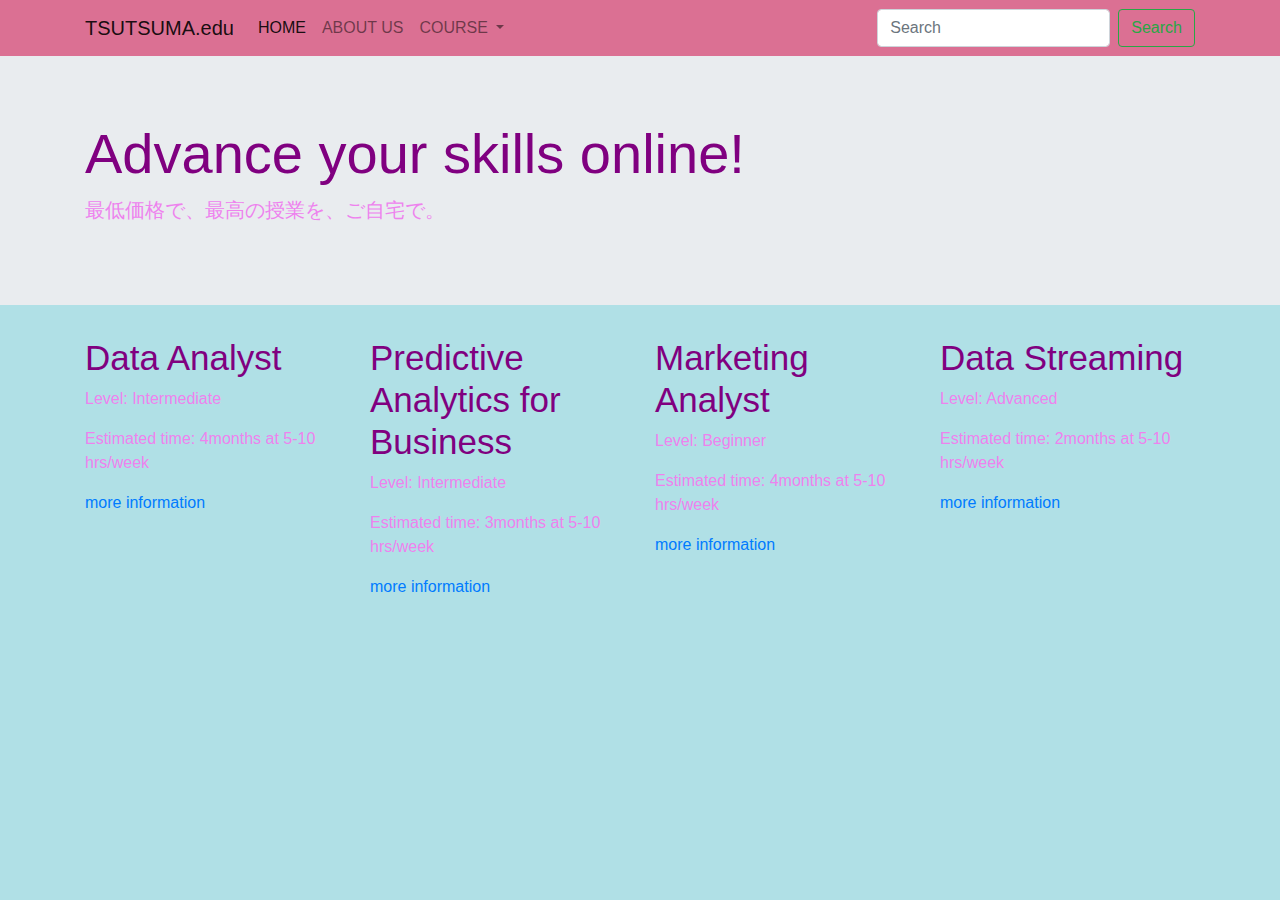
<file: index.html>
<!DOCTYPE html>
<html lang="en">
<head>
    <meta charset="UTF-8">
    <meta name="viewport" content="width=device-width, initial-scale=1.0">
    <title>Tsutsuma.edu</title>
<!-- Bootstrapを有効にするためにやること①　CSS貼り付け CSSへのリンクをここで飛ばす -->
<link rel="stylesheet" href="https://stackpath.bootstrapcdn.com/bootstrap/4.4.1/css/bootstrap.min.css" integrity="sha384-Vkoo8x4CGsO3+Hhxv8T/Q5PaXtkKtu6ug5TOeNV6gBiFeWPGFN9MuhOf23Q9Ifjh" crossorigin="anonymous">    
<!-- my own CSS ※bootstrapより下に書くこと！-->
<link rel="stylesheet" href="style.css">

</head>
<!-- ここがページの内容 -->
<body>
    <!-- bootstrap/conponents/navbarを貼り付け -->

    <nav class="navbar navbar-expand-lg navbar-light bg-light">
      <div class="container">  
            <!-- Navberのタイトル表示 -->
            <a class="navbar-brand" href="#">TSUTSUMA.edu</a>
            <button class="navbar-toggler" type="button" data-toggle="collapse" data-target="#navbarSupportedContent" aria-controls="navbarSupportedContent" aria-expanded="false" aria-label="Toggle navigation">
            <span class="navbar-toggler-icon"></span>
            </button>
        
            <div class="collapse navbar-collapse" id="navbarSupportedContent">
            <ul class="navbar-nav mr-auto">
                <li class="nav-item active">
            <!-- Navber１個目 -->
                <a class="nav-link" href="index.html">HOME <span class="sr-only">(current)</span></a>
                </li>
                <li class="nav-item">
            <!-- ２個目 -->
                <a class="nav-link" href="page3.html">ABOUT US</a>
                </li>
            <!-- 押すと選択できるやつ -->
                <li class="nav-item dropdown">
                <!-- これタイトル -->
                    <a class="nav-link dropdown-toggle" href="#" id="navbarDropdown" role="button" data-toggle="dropdown" aria-haspopup="true" aria-expanded="false">
                    COURSE
                </a>
                <!-- メニュー内容　選択肢 -->
                <div class="dropdown-menu" aria-labelledby="navbarDropdown">
                    <a class="dropdown-item" href="page4.html">Data Analyst</a>
                    <a class="dropdown-item" href="page5.html">Predictive Analytics for Business</a>
                    <a class="dropdown-item" href="page6.html">Marketing Analyst</a>
                    <a class="dropdown-item" href="page7.html">Data Streaming</a>
                    <div class="dropdown-divider"></div>
                    <a class="dropdown-item" href="page2.html">more</a>
                </div>
               
            </ul>
            <form class="form-inline my-2 my-lg-0">
                <input class="form-control mr-sm-2" type="search" placeholder="Search" aria-label="Search">
                <button class="btn btn-outline-success my-2 my-sm-0" type="submit">Search</button>
            </form>
            </div>
     </div>
      </nav>
      <!-- 貼り付け終わり -->
<!-- BootstrapのJumbotron貼り付け -->
      <div class="jumbotron jumbotron-fluid">
        <div class="container">
          <h1 class="display-4"> Advance your skills online!</h1>
          <p class="lead">最低価格で、最高の授業を、ご自宅で。</p>
        </div>
      </div>
      <!-- 貼り付け終わり -->
<!-- div class="container"と/divを挟むことで、その区間内は、枠の中に収まる。端っこに行かないようになる。 -->
    <div class="container">
        <!-- これは行 -->
        <div class="row">
            <!-- これは列　先生と同じサイズ調整してある -->
            <div class="col-md-3">
                <h1>Data Analyst</h1>
                <p>Level: Intermediate</p>
                <p>Estimated time: 4months at 5-10 hrs/week</p>
                <p> <a href= "page4.html">more information </a>
            </div>
            <div class="col-md-3">
                <h1>Predictive Analytics for Business</h1>
                <p>Level: Intermediate</p>
                <p>Estimated time: 3months at 5-10 hrs/week</p>
                <p> <a href= "page5.html">more information</a>
            </div>
            <div class="col-md-3">
                <h1>Marketing Analyst</h1>
                <p>Level: Beginner</p>
                <p>Estimated time: 4months at 5-10 hrs/week</p>
                <p> <a href= "page6.html">more information </a>
            </div>
            <div class="col-md-3">
                <h1>Data Streaming</h1>
                <p>Level: Advanced</p>
                <p>Estimated time: 2months at 5-10 hrs/week</p>
                <p> <a href= "page7.html">more information </a>
            </div>

        </div>
        
        
        </p>
    </div>


    <!-- Bootstrapを有効にするためにやること② JSのlink貼り付け -->
    <script src="https://code.jquery.com/jquery-3.4.1.slim.min.js" integrity="sha384-J6qa4849blE2+poT4WnyKhv5vZF5SrPo0iEjwBvKU7imGFAV0wwj1yYfoRSJoZ+n" crossorigin="anonymous"></script>
    <script src="https://cdn.jsdelivr.net/npm/popper.js@1.16.0/dist/umd/popper.min.js" integrity="sha384-Q6E9RHvbIyZFJoft+2mJbHaEWldlvI9IOYy5n3zV9zzTtmI3UksdQRVvoxMfooAo" crossorigin="anonymous"></script>
    <script src="https://stackpath.bootstrapcdn.com/bootstrap/4.4.1/js/bootstrap.min.js" integrity="sha384-wfSDF2E50Y2D1uUdj0O3uMBJnjuUD4Ih7YwaYd1iqfktj0Uod8GCExl3Og8ifwB6" crossorigin="anonymous"></script>
    </body>
</html>
</file>
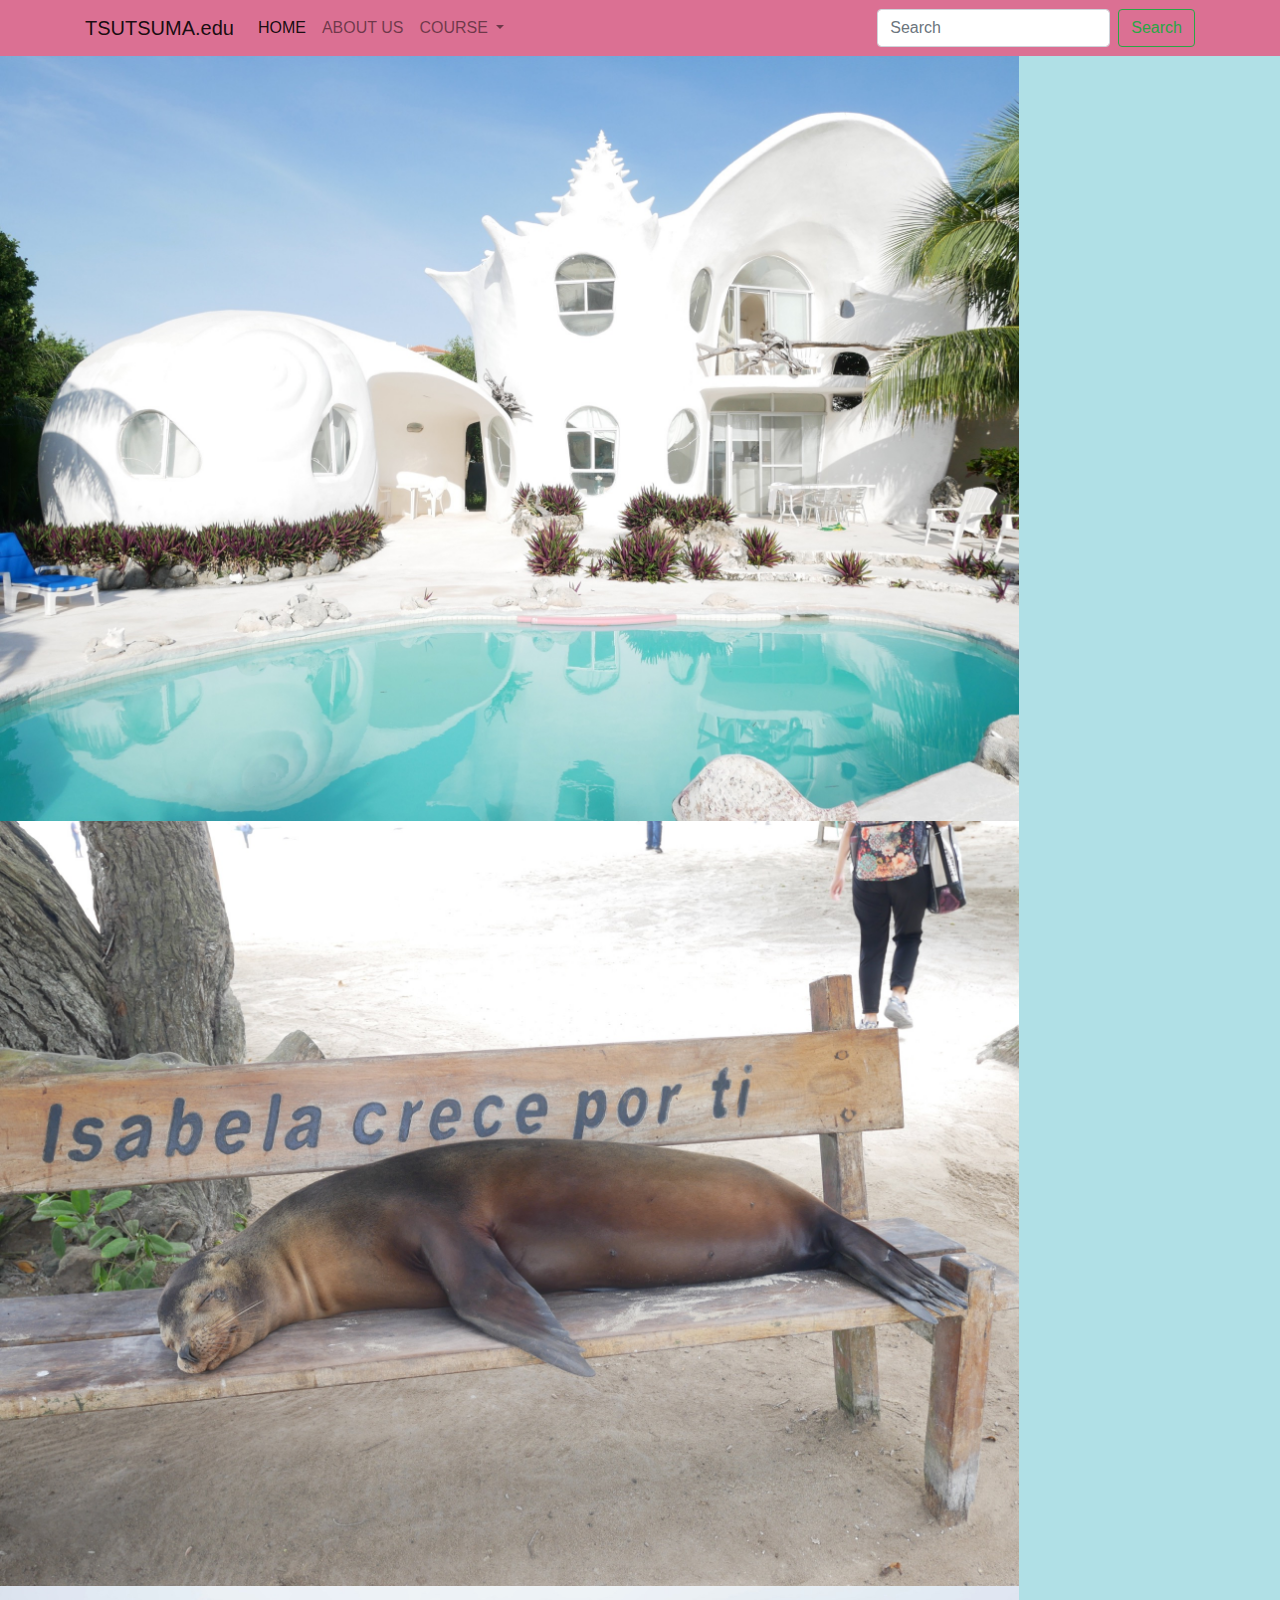
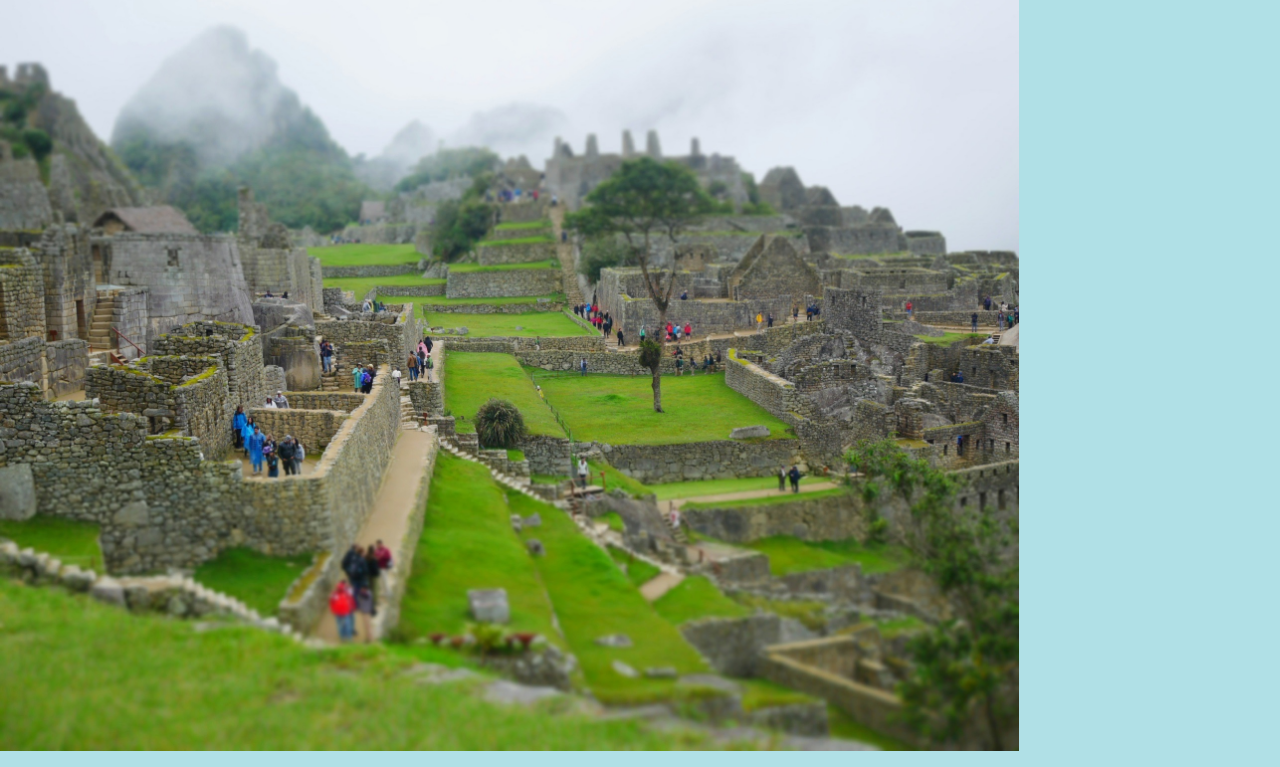
<file: page2.html>
<!DOCTYPE html>
<html lang="en">
<head>
    <meta charset="UTF-8">
    <meta name="viewport" content="width=device-width, initial-scale=1.0">
    <title>Tsutsuma.edu</title>
<!-- Bootstrapを有効にするためにやること①　CSS貼り付け CSSへのリンクをここで飛ばす -->
<link rel="stylesheet" href="https://stackpath.bootstrapcdn.com/bootstrap/4.4.1/css/bootstrap.min.css" integrity="sha384-Vkoo8x4CGsO3+Hhxv8T/Q5PaXtkKtu6ug5TOeNV6gBiFeWPGFN9MuhOf23Q9Ifjh" crossorigin="anonymous">    
<!-- my own CSS ※bootstrapより下に書くこと！-->
<link rel="stylesheet" href="style.css">
</head>
<body>
     <!-- bootstrap/conponents/navbarを貼り付け -->

     <nav class="navbar navbar-expand-lg navbar-light bg-light">
        <div class="container">  
              <!-- Navberのタイトル表示 -->
              <a class="navbar-brand" href="#">TSUTSUMA.edu</a>
              <button class="navbar-toggler" type="button" data-toggle="collapse" data-target="#navbarSupportedContent" aria-controls="navbarSupportedContent" aria-expanded="false" aria-label="Toggle navigation">
              <span class="navbar-toggler-icon"></span>
              </button>
          
              <div class="collapse navbar-collapse" id="navbarSupportedContent">
              <ul class="navbar-nav mr-auto">
                  <li class="nav-item active">
              <!-- Navber１個目 -->
                  <a class="nav-link" href="index.html">HOME <span class="sr-only">(current)</span></a>
                  </li>
                  <li class="nav-item">
              <!-- ２個目 -->
                  <a class="nav-link" href="page3.html">ABOUT US</a>
                  </li>
              <!-- 押すと選択できるやつ -->
                  <li class="nav-item dropdown">
                  <!-- これタイトル -->
                      <a class="nav-link dropdown-toggle" href="#" id="navbarDropdown" role="button" data-toggle="dropdown" aria-haspopup="true" aria-expanded="false">
                      COURSE
                  </a>
                  <!-- メニュー内容　選択肢 -->
                <div class="dropdown-menu" aria-labelledby="navbarDropdown">
                    <a class="dropdown-item" href="page4.html">Data Analyst</a>
                    <a class="dropdown-item" href="page5.html">Predictive Analytics for Business</a>
                    <a class="dropdown-item" href="page6.html">Marketing Analyst</a>
                    <a class="dropdown-item" href="page7.html">Data Streaming</a>
                    <div class="dropdown-divider"></div>
                    <a class="dropdown-item" href="page2.html">more</a>
                </div>
                 
              </ul>
              <form class="form-inline my-2 my-lg-0">
                  <input class="form-control mr-sm-2" type="search" placeholder="Search" aria-label="Search">
                  <button class="btn btn-outline-success my-2 my-sm-0" type="submit">Search</button>
              </form>
              </div>
       </div>
        </nav>
        <!-- 貼り付け終わり -->
    <p>
        <img src= "P1010366.jpg">
        <img src= "P1010777.jpg">
        <img src= "P1020361.jpg">

 <!-- Bootstrapを有効にするためにやること② JSのlink貼り付け -->
 <script src="https://code.jquery.com/jquery-3.4.1.slim.min.js" integrity="sha384-J6qa4849blE2+poT4WnyKhv5vZF5SrPo0iEjwBvKU7imGFAV0wwj1yYfoRSJoZ+n" crossorigin="anonymous"></script>
 <script src="https://cdn.jsdelivr.net/npm/popper.js@1.16.0/dist/umd/popper.min.js" integrity="sha384-Q6E9RHvbIyZFJoft+2mJbHaEWldlvI9IOYy5n3zV9zzTtmI3UksdQRVvoxMfooAo" crossorigin="anonymous"></script>
 <script src="https://stackpath.bootstrapcdn.com/bootstrap/4.4.1/js/bootstrap.min.js" integrity="sha384-wfSDF2E50Y2D1uUdj0O3uMBJnjuUD4Ih7YwaYd1iqfktj0Uod8GCExl3Og8ifwB6" crossorigin="anonymous"></script>
 
</body>
</html>
</file>
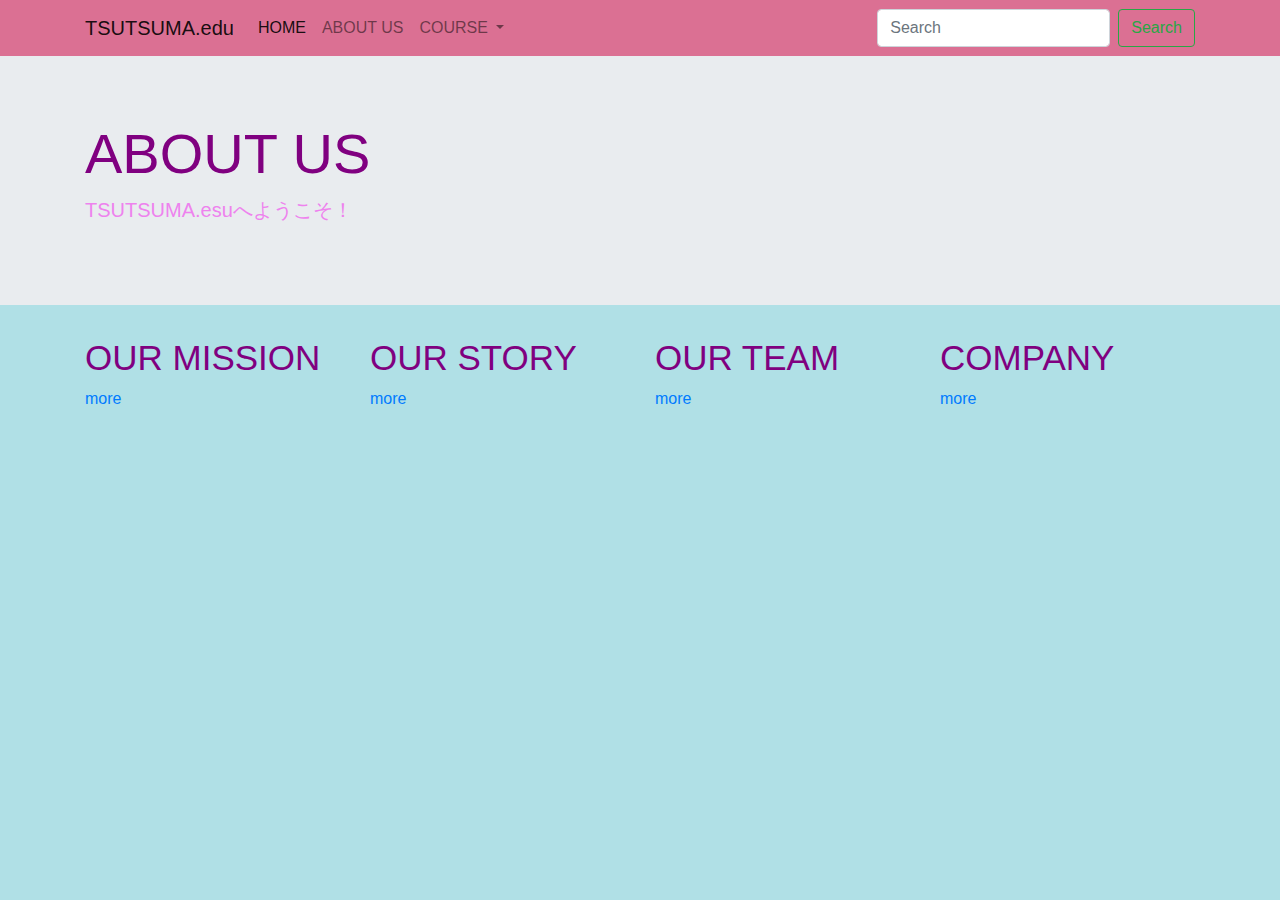
<file: page3.html>
<!DOCTYPE html>
<html lang="en">
<head>
    <meta charset="UTF-8">
    <meta name="viewport" content="width=device-width, initial-scale=1.0">
    <title>Tsutsuma.edu</title>
<!-- Bootstrapを有効にするためにやること①　CSS貼り付け CSSへのリンクをここで飛ばす -->
<link rel="stylesheet" href="https://stackpath.bootstrapcdn.com/bootstrap/4.4.1/css/bootstrap.min.css" integrity="sha384-Vkoo8x4CGsO3+Hhxv8T/Q5PaXtkKtu6ug5TOeNV6gBiFeWPGFN9MuhOf23Q9Ifjh" crossorigin="anonymous">    
<!-- my own CSS ※bootstrapより下に書くこと！-->
<link rel="stylesheet" href="style.css">

</head>
<!-- ここがページの内容 -->
<body>
     <!-- bootstrap/conponents/navbarを貼り付け -->

     <nav class="navbar navbar-expand-lg navbar-light bg-light">
        <div class="container">  
              <!-- Navberのタイトル表示 -->
              <a class="navbar-brand" href="#">TSUTSUMA.edu</a>
              <button class="navbar-toggler" type="button" data-toggle="collapse" data-target="#navbarSupportedContent" aria-controls="navbarSupportedContent" aria-expanded="false" aria-label="Toggle navigation">
              <span class="navbar-toggler-icon"></span>
              </button>
          
              <div class="collapse navbar-collapse" id="navbarSupportedContent">
              <ul class="navbar-nav mr-auto">
                  <li class="nav-item active">
              <!-- Navber１個目 -->
                  <a class="nav-link" href="index.html">HOME <span class="sr-only">(current)</span></a>
                  </li>
                  <li class="nav-item">
              <!-- ２個目 -->
                  <a class="nav-link" href="page3.html">ABOUT US</a>
                  </li>
              <!-- 押すと選択できるやつ -->
                  <li class="nav-item dropdown">
                  <!-- これタイトル -->
                      <a class="nav-link dropdown-toggle" href="#" id="navbarDropdown" role="button" data-toggle="dropdown" aria-haspopup="true" aria-expanded="false">
                      COURSE
                  </a>
                  <!-- メニュー内容　選択肢 -->
                  <div class="dropdown-menu" aria-labelledby="navbarDropdown">
                      <a class="dropdown-item" href="page2.html">Data Analyst</a>
                      <a class="dropdown-item" href="page2.html">Predictive Analytics for Business</a>
                      <a class="dropdown-item" href="page2.html">Marketing Analyst</a>
                      <a class="dropdown-item" href="page2.html">Data Streaming</a>
                      <div class="dropdown-divider"></div>
                      <a class="dropdown-item" href="page2.html">more</a>
                  </div>
                 
              </ul>
              <form class="form-inline my-2 my-lg-0">
                  <input class="form-control mr-sm-2" type="search" placeholder="Search" aria-label="Search">
                  <button class="btn btn-outline-success my-2 my-sm-0" type="submit">Search</button>
              </form>
              </div>
       </div>
        </nav>
        <!-- 貼り付け終わり -->
<!-- BootstrapのJumbotron貼り付け -->
      <div class="jumbotron jumbotron-fluid">
        <div class="container">
          <h1 class="display-4"> ABOUT US</h1>
          <p class="lead">TSUTSUMA.esuへようこそ！</p>
        </div>
      </div>
      <!-- 貼り付け終わり -->

    </div>
    <!-- div class="container"と/divを挟むことで、その区間内は、枠の中に収まる。端っこに行かないようになる。 -->
    <div class="container">
        <!-- これは行 -->
        <div class="row">
            <!-- これは列　先生と同じサイズ調整してある -->
            <div class="col-md-3">
                <h1>OUR MISSION</h1>
                <p> <a href= "page2.html">more  </a>
            </div>
            <div class="col-md-3">
                <h1>OUR STORY</h1>
                <p> <a href= "page2.html">more </a>
            </div>
            <div class="col-md-3">
                <h1>OUR TEAM</h1>
                <p> <a href= "page2.html">more </a>
            </div>
            <div class="col-md-3">
                <h1> COMPANY </h1>
                <p> <a href= "page2.html">more </a>
            </div>

        </div>
        
        
        </p>
    </div>


    <!-- Bootstrapを有効にするためにやること② JSのlink貼り付け -->
    <script src="https://code.jquery.com/jquery-3.4.1.slim.min.js" integrity="sha384-J6qa4849blE2+poT4WnyKhv5vZF5SrPo0iEjwBvKU7imGFAV0wwj1yYfoRSJoZ+n" crossorigin="anonymous"></script>
    <script src="https://cdn.jsdelivr.net/npm/popper.js@1.16.0/dist/umd/popper.min.js" integrity="sha384-Q6E9RHvbIyZFJoft+2mJbHaEWldlvI9IOYy5n3zV9zzTtmI3UksdQRVvoxMfooAo" crossorigin="anonymous"></script>
    <script src="https://stackpath.bootstrapcdn.com/bootstrap/4.4.1/js/bootstrap.min.js" integrity="sha384-wfSDF2E50Y2D1uUdj0O3uMBJnjuUD4Ih7YwaYd1iqfktj0Uod8GCExl3Og8ifwB6" crossorigin="anonymous"></script>
    </body>
</html>
</file>
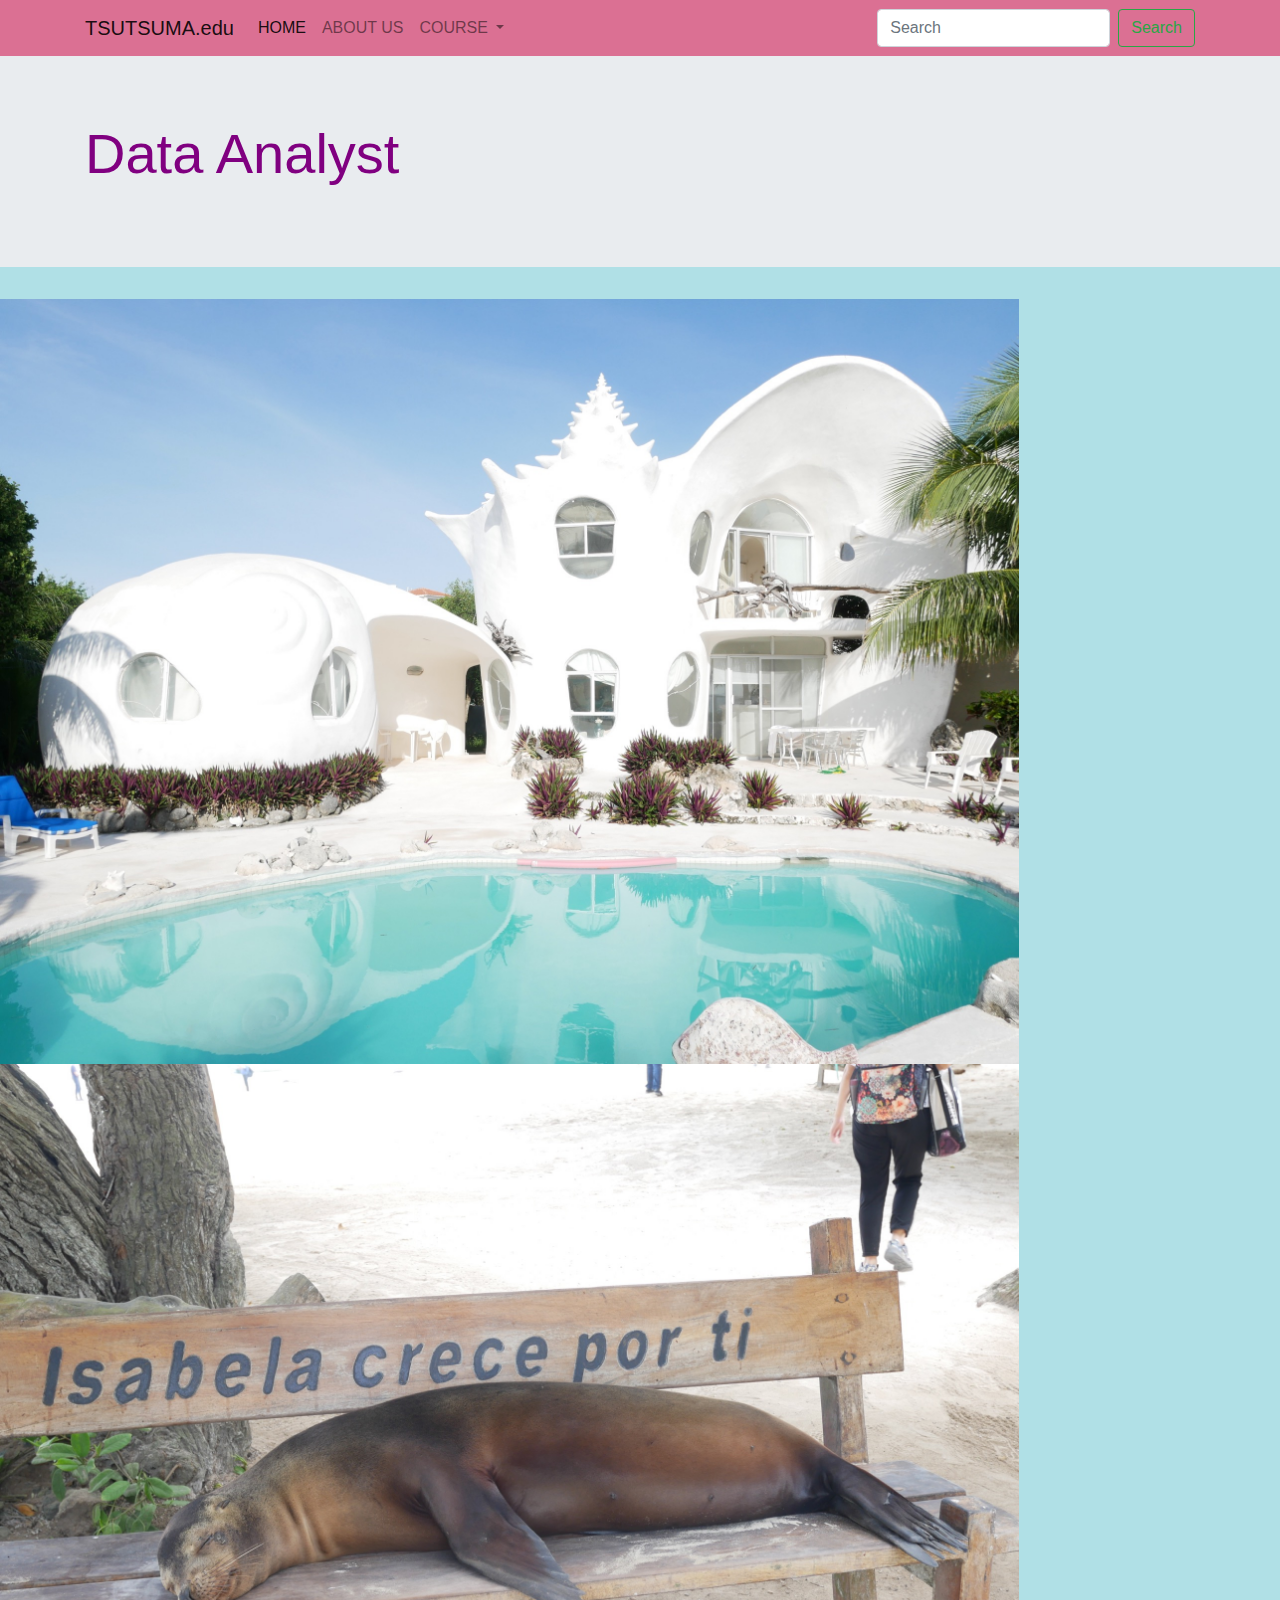
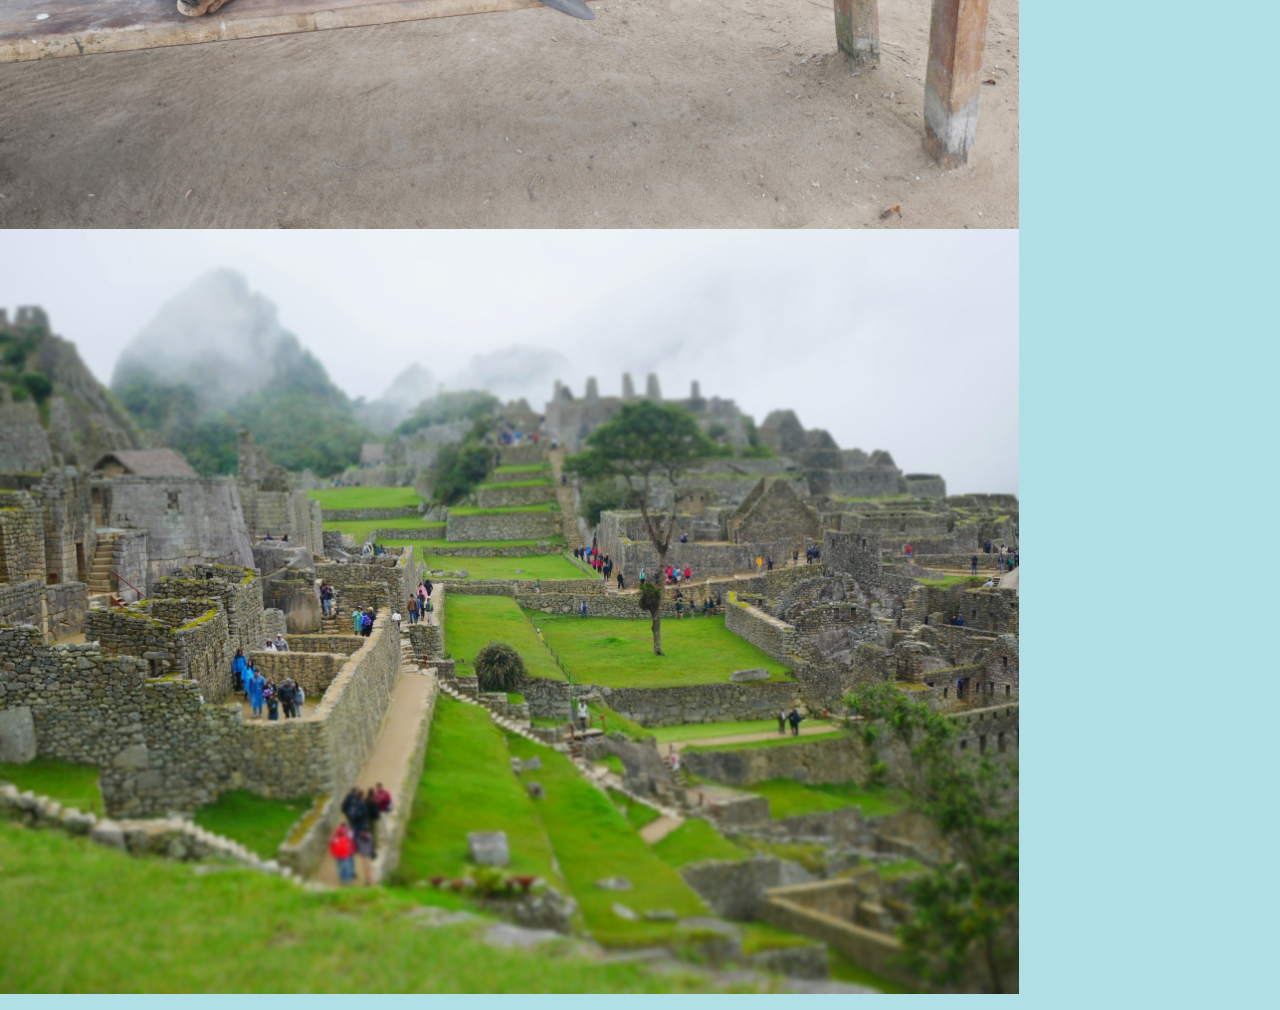
<file: page4.html>
<!DOCTYPE html>
<html lang="en">
<head>
    <meta charset="UTF-8">
    <meta name="viewport" content="width=device-width, initial-scale=1.0">
    <title>Tsutsuma.edu</title>
<!-- Bootstrapを有効にするためにやること①　CSS貼り付け CSSへのリンクをここで飛ばす -->
<link rel="stylesheet" href="https://stackpath.bootstrapcdn.com/bootstrap/4.4.1/css/bootstrap.min.css" integrity="sha384-Vkoo8x4CGsO3+Hhxv8T/Q5PaXtkKtu6ug5TOeNV6gBiFeWPGFN9MuhOf23Q9Ifjh" crossorigin="anonymous">    
<!-- my own CSS ※bootstrapより下に書くこと！-->
<link rel="stylesheet" href="style.css">
</head>
<body>
     <!-- bootstrap/conponents/navbarを貼り付け -->

     <nav class="navbar navbar-expand-lg navbar-light bg-light">
        <div class="container">  
              <!-- Navberのタイトル表示 -->
              <a class="navbar-brand" href="#">TSUTSUMA.edu</a>
              <button class="navbar-toggler" type="button" data-toggle="collapse" data-target="#navbarSupportedContent" aria-controls="navbarSupportedContent" aria-expanded="false" aria-label="Toggle navigation">
              <span class="navbar-toggler-icon"></span>
              </button>
          
              <div class="collapse navbar-collapse" id="navbarSupportedContent">
              <ul class="navbar-nav mr-auto">
                  <li class="nav-item active">
              <!-- Navber１個目 -->
                  <a class="nav-link" href="index.html">HOME <span class="sr-only">(current)</span></a>
                  </li>
                  <li class="nav-item">
              <!-- ２個目 -->
                  <a class="nav-link" href="page3.html">ABOUT US</a>
                  </li>
              <!-- 押すと選択できるやつ -->
                  <li class="nav-item dropdown">
                  <!-- これタイトル -->
                      <a class="nav-link dropdown-toggle" href="#" id="navbarDropdown" role="button" data-toggle="dropdown" aria-haspopup="true" aria-expanded="false">
                      COURSE
                  </a>
                  <!-- メニュー内容　選択肢 -->
                <div class="dropdown-menu" aria-labelledby="navbarDropdown">
                    <a class="dropdown-item" href="page4.html">Data Analyst</a>
                    <a class="dropdown-item" href="page5.html">Predictive Analytics for Business</a>
                    <a class="dropdown-item" href="page6.html">Marketing Analyst</a>
                    <a class="dropdown-item" href="page7.html">Data Streaming</a>
                    <div class="dropdown-divider"></div>
                    <a class="dropdown-item" href="page2.html">more</a>
                </div>
                 
              </ul>
              <form class="form-inline my-2 my-lg-0">
                  <input class="form-control mr-sm-2" type="search" placeholder="Search" aria-label="Search">
                  <button class="btn btn-outline-success my-2 my-sm-0" type="submit">Search</button>
              </form>
              </div>
       </div>
        </nav>
        <!-- 貼り付け終わり -->
    <!-- BootstrapのJumbotron貼り付け -->
    <div class="jumbotron jumbotron-fluid">
        <div class="container">
          <h1 class="display-4"> Data Analyst</h1>
          <p class="lead"></p>
        </div>
      </div>
      <!-- 貼り付け終わり -->
        <p>
        <img src= "P1010366.jpg">
        <img src= "P1010777.jpg">
        <img src= "P1020361.jpg">

 <!-- Bootstrapを有効にするためにやること② JSのlink貼り付け -->
 <script src="https://code.jquery.com/jquery-3.4.1.slim.min.js" integrity="sha384-J6qa4849blE2+poT4WnyKhv5vZF5SrPo0iEjwBvKU7imGFAV0wwj1yYfoRSJoZ+n" crossorigin="anonymous"></script>
 <script src="https://cdn.jsdelivr.net/npm/popper.js@1.16.0/dist/umd/popper.min.js" integrity="sha384-Q6E9RHvbIyZFJoft+2mJbHaEWldlvI9IOYy5n3zV9zzTtmI3UksdQRVvoxMfooAo" crossorigin="anonymous"></script>
 <script src="https://stackpath.bootstrapcdn.com/bootstrap/4.4.1/js/bootstrap.min.js" integrity="sha384-wfSDF2E50Y2D1uUdj0O3uMBJnjuUD4Ih7YwaYd1iqfktj0Uod8GCExl3Og8ifwB6" crossorigin="anonymous"></script>
 
</body>
</html>
</file>
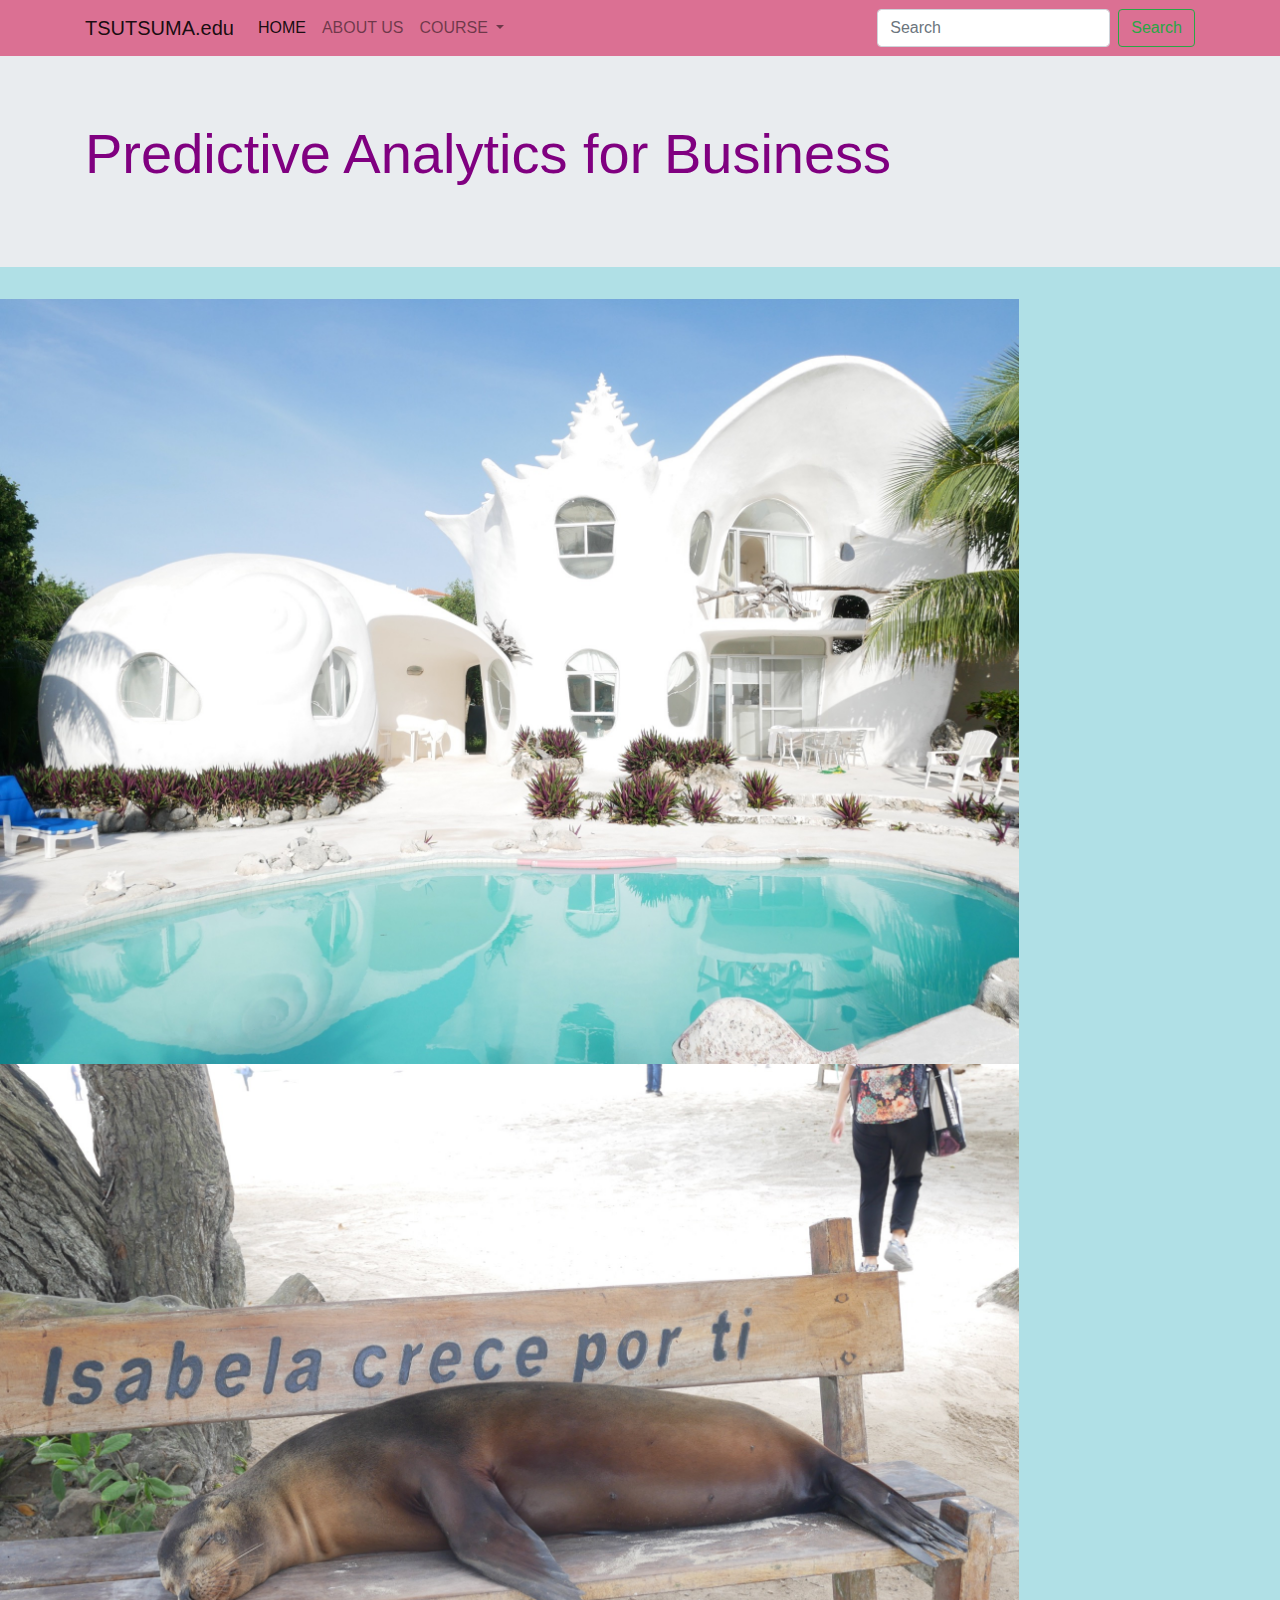
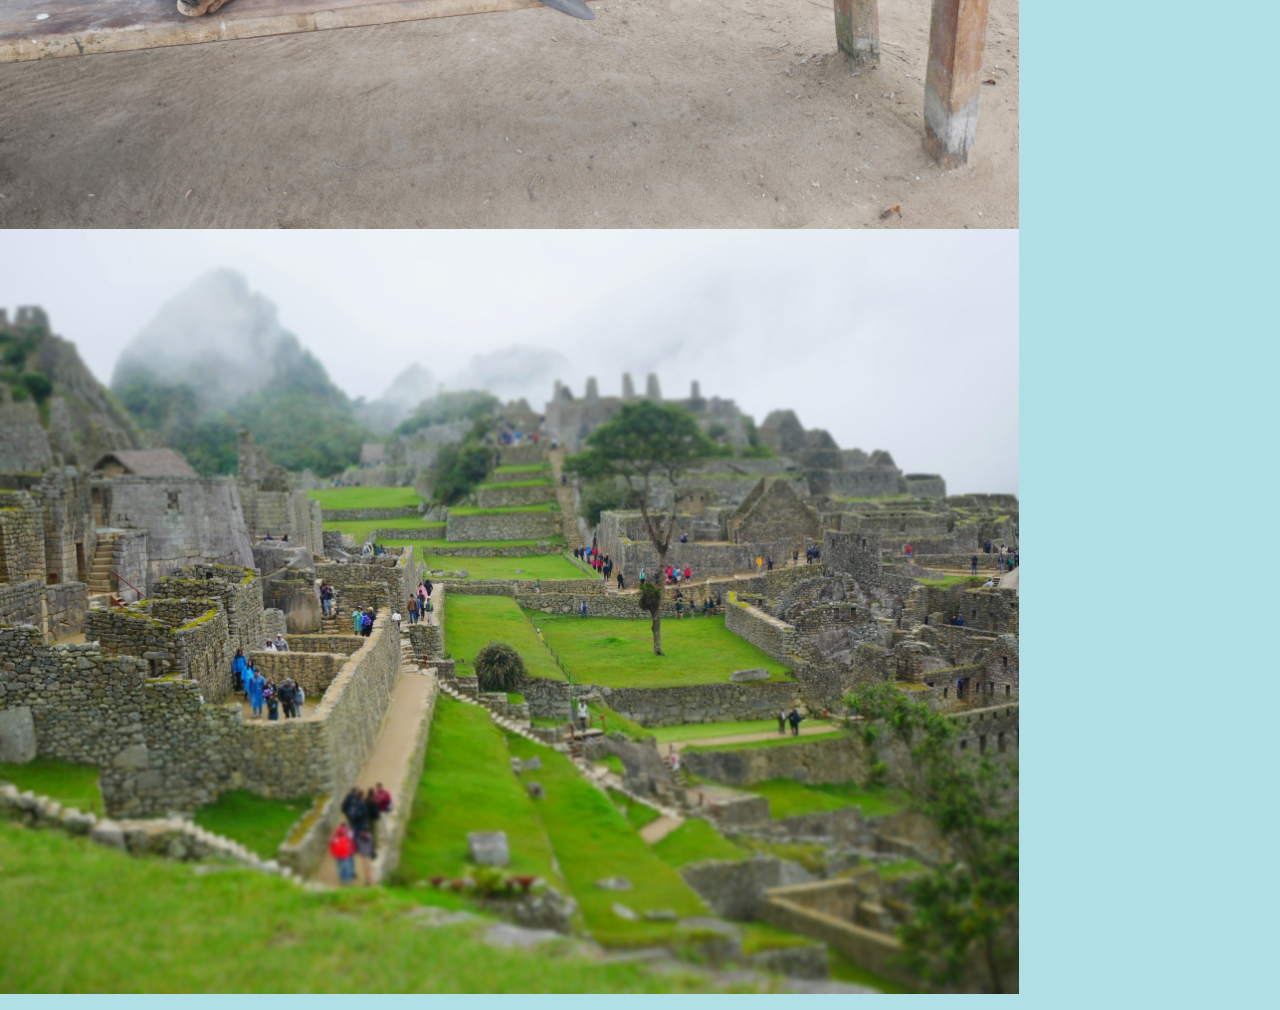
<file: page5.html>
<!DOCTYPE html>
<html lang="en">
<head>
    <meta charset="UTF-8">
    <meta name="viewport" content="width=device-width, initial-scale=1.0">
    <title>Tsutsuma.edu</title>
<!-- Bootstrapを有効にするためにやること①　CSS貼り付け CSSへのリンクをここで飛ばす -->
<link rel="stylesheet" href="https://stackpath.bootstrapcdn.com/bootstrap/4.4.1/css/bootstrap.min.css" integrity="sha384-Vkoo8x4CGsO3+Hhxv8T/Q5PaXtkKtu6ug5TOeNV6gBiFeWPGFN9MuhOf23Q9Ifjh" crossorigin="anonymous">    
<!-- my own CSS ※bootstrapより下に書くこと！-->
<link rel="stylesheet" href="style.css">
</head>
<body>
     <!-- bootstrap/conponents/navbarを貼り付け -->

     <nav class="navbar navbar-expand-lg navbar-light bg-light">
        <div class="container">  
              <!-- Navberのタイトル表示 -->
              <a class="navbar-brand" href="#">TSUTSUMA.edu</a>
              <button class="navbar-toggler" type="button" data-toggle="collapse" data-target="#navbarSupportedContent" aria-controls="navbarSupportedContent" aria-expanded="false" aria-label="Toggle navigation">
              <span class="navbar-toggler-icon"></span>
              </button>
          
              <div class="collapse navbar-collapse" id="navbarSupportedContent">
              <ul class="navbar-nav mr-auto">
                  <li class="nav-item active">
              <!-- Navber１個目 -->
                  <a class="nav-link" href="index.html">HOME <span class="sr-only">(current)</span></a>
                  </li>
                  <li class="nav-item">
              <!-- ２個目 -->
                  <a class="nav-link" href="page3.html">ABOUT US</a>
                  </li>
              <!-- 押すと選択できるやつ -->
                  <li class="nav-item dropdown">
                  <!-- これタイトル -->
                      <a class="nav-link dropdown-toggle" href="#" id="navbarDropdown" role="button" data-toggle="dropdown" aria-haspopup="true" aria-expanded="false">
                      COURSE
                  </a>
                  <!-- メニュー内容　選択肢 -->
                <div class="dropdown-menu" aria-labelledby="navbarDropdown">
                    <a class="dropdown-item" href="page4.html">Data Analyst</a>
                    <a class="dropdown-item" href="page5.html">Predictive Analytics for Business</a>
                    <a class="dropdown-item" href="page6.html">Marketing Analyst</a>
                    <a class="dropdown-item" href="page7.html">Data Streaming</a>
                    <div class="dropdown-divider"></div>
                    <a class="dropdown-item" href="page2.html">more</a>
                </div>
                 
              </ul>
              <form class="form-inline my-2 my-lg-0">
                  <input class="form-control mr-sm-2" type="search" placeholder="Search" aria-label="Search">
                  <button class="btn btn-outline-success my-2 my-sm-0" type="submit">Search</button>
              </form>
              </div>
       </div>
        </nav>
        <!-- 貼り付け終わり -->
    <!-- BootstrapのJumbotron貼り付け -->
    <div class="jumbotron jumbotron-fluid">
        <div class="container">
          <h1 class="display-4"> Predictive Analytics for Business</h1>
          <p class="lead"></p>
        </div>
      </div>
      <!-- 貼り付け終わり -->
        <p>
        <img src= "P1010366.jpg">
        <img src= "P1010777.jpg">
        <img src= "P1020361.jpg">

 <!-- Bootstrapを有効にするためにやること② JSのlink貼り付け -->
 <script src="https://code.jquery.com/jquery-3.4.1.slim.min.js" integrity="sha384-J6qa4849blE2+poT4WnyKhv5vZF5SrPo0iEjwBvKU7imGFAV0wwj1yYfoRSJoZ+n" crossorigin="anonymous"></script>
 <script src="https://cdn.jsdelivr.net/npm/popper.js@1.16.0/dist/umd/popper.min.js" integrity="sha384-Q6E9RHvbIyZFJoft+2mJbHaEWldlvI9IOYy5n3zV9zzTtmI3UksdQRVvoxMfooAo" crossorigin="anonymous"></script>
 <script src="https://stackpath.bootstrapcdn.com/bootstrap/4.4.1/js/bootstrap.min.js" integrity="sha384-wfSDF2E50Y2D1uUdj0O3uMBJnjuUD4Ih7YwaYd1iqfktj0Uod8GCExl3Og8ifwB6" crossorigin="anonymous"></script>
 
</body>
</html>
</file>
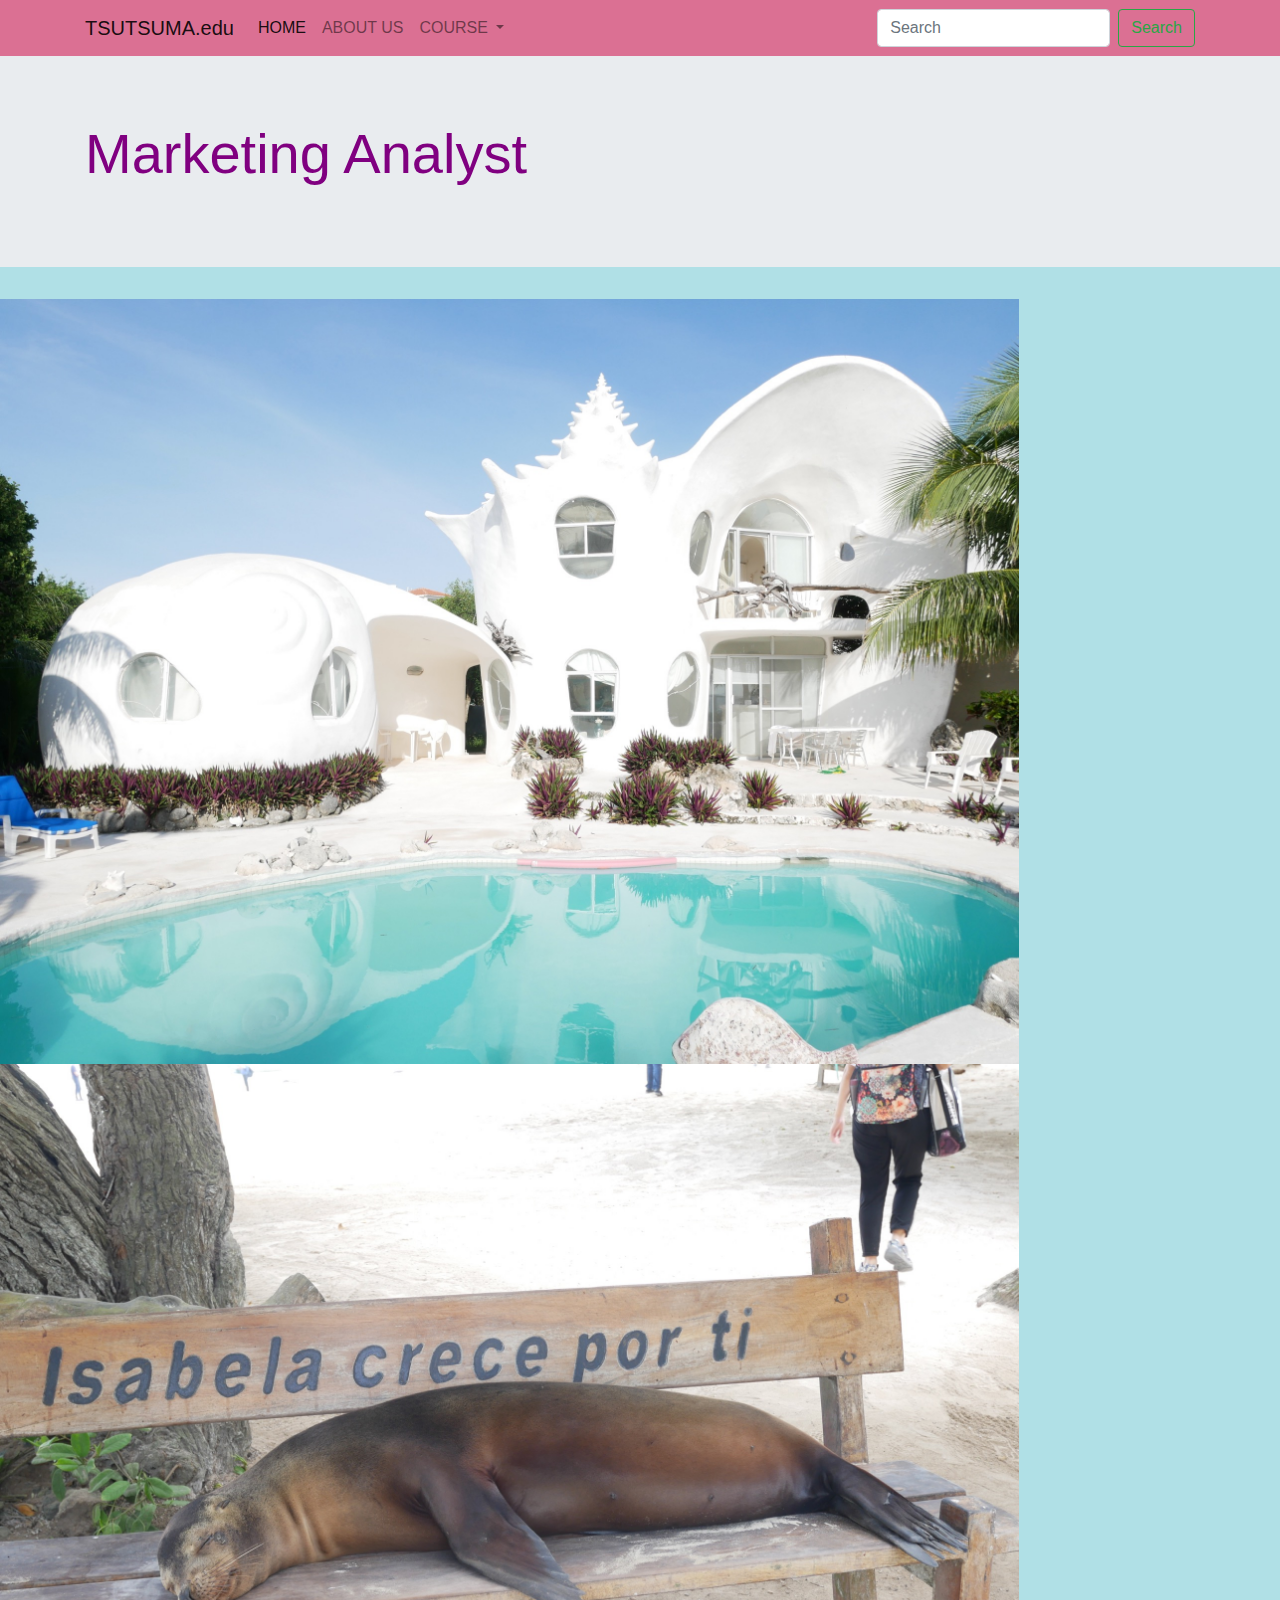
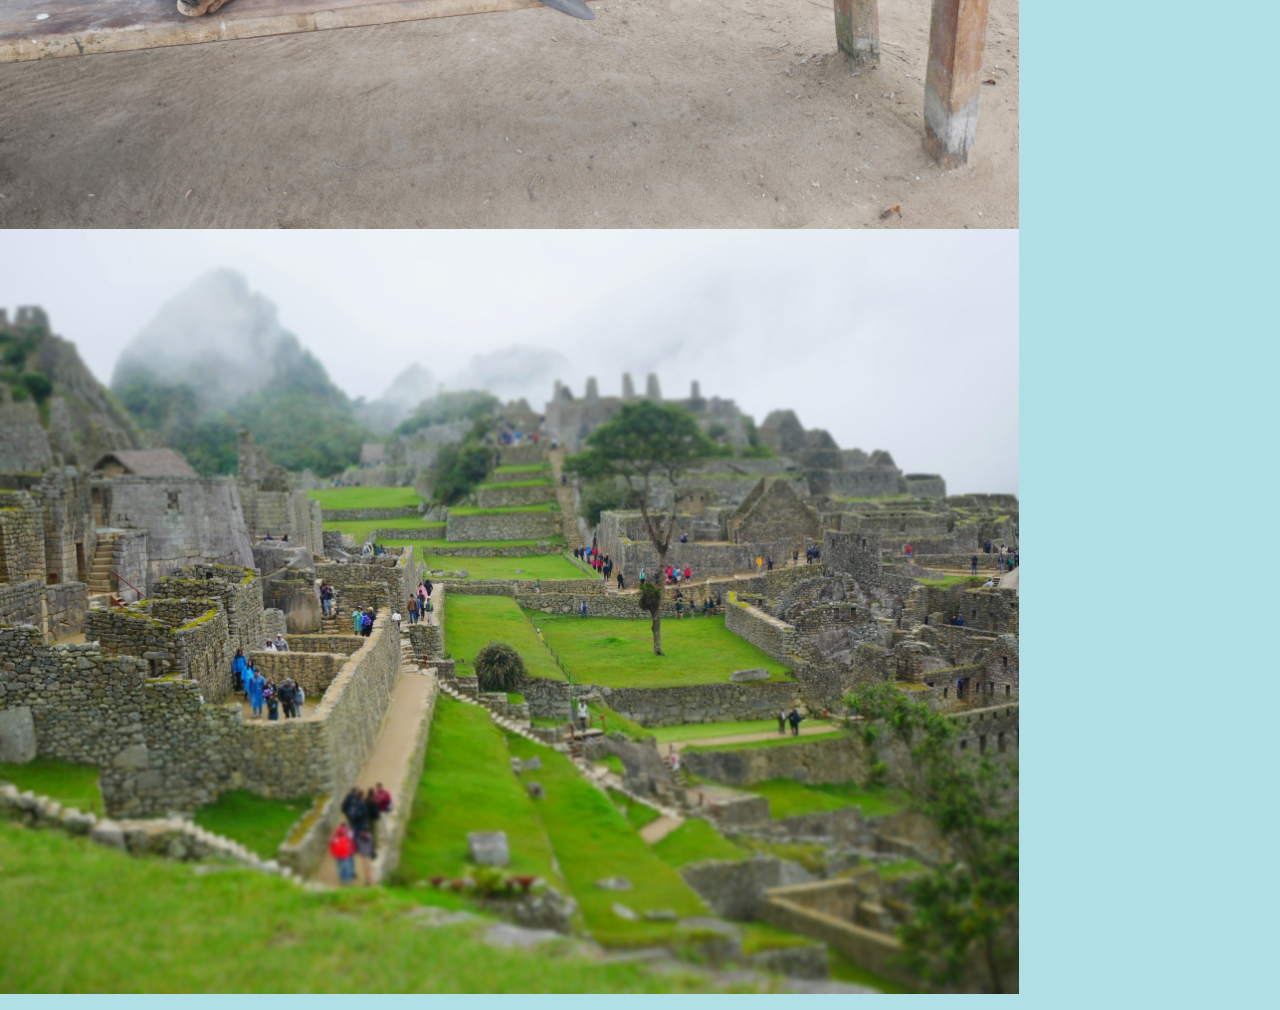
<file: page6.html>
<!DOCTYPE html>
<html lang="en">
<head>
    <meta charset="UTF-8">
    <meta name="viewport" content="width=device-width, initial-scale=1.0">
    <title>Tsutsuma.edu</title>
<!-- Bootstrapを有効にするためにやること①　CSS貼り付け CSSへのリンクをここで飛ばす -->
<link rel="stylesheet" href="https://stackpath.bootstrapcdn.com/bootstrap/4.4.1/css/bootstrap.min.css" integrity="sha384-Vkoo8x4CGsO3+Hhxv8T/Q5PaXtkKtu6ug5TOeNV6gBiFeWPGFN9MuhOf23Q9Ifjh" crossorigin="anonymous">    
<!-- my own CSS ※bootstrapより下に書くこと！-->
<link rel="stylesheet" href="style.css">
</head>
<body>
     <!-- bootstrap/conponents/navbarを貼り付け -->

     <nav class="navbar navbar-expand-lg navbar-light bg-light">
        <div class="container">  
              <!-- Navberのタイトル表示 -->
              <a class="navbar-brand" href="#">TSUTSUMA.edu</a>
              <button class="navbar-toggler" type="button" data-toggle="collapse" data-target="#navbarSupportedContent" aria-controls="navbarSupportedContent" aria-expanded="false" aria-label="Toggle navigation">
              <span class="navbar-toggler-icon"></span>
              </button>
          
              <div class="collapse navbar-collapse" id="navbarSupportedContent">
              <ul class="navbar-nav mr-auto">
                  <li class="nav-item active">
              <!-- Navber１個目 -->
                  <a class="nav-link" href="index.html">HOME <span class="sr-only">(current)</span></a>
                  </li>
                  <li class="nav-item">
              <!-- ２個目 -->
                  <a class="nav-link" href="page3.html">ABOUT US</a>
                  </li>
              <!-- 押すと選択できるやつ -->
                  <li class="nav-item dropdown">
                  <!-- これタイトル -->
                      <a class="nav-link dropdown-toggle" href="#" id="navbarDropdown" role="button" data-toggle="dropdown" aria-haspopup="true" aria-expanded="false">
                      COURSE
                  </a>
                  <!-- メニュー内容　選択肢 -->
                <div class="dropdown-menu" aria-labelledby="navbarDropdown">
                    <a class="dropdown-item" href="page4.html">Data Analyst</a>
                    <a class="dropdown-item" href="page5.html">Predictive Analytics for Business</a>
                    <a class="dropdown-item" href="page6.html">Marketing Analyst</a>
                    <a class="dropdown-item" href="page7.html">Data Streaming</a>
                    <div class="dropdown-divider"></div>
                    <a class="dropdown-item" href="page2.html">more</a>
                </div>
                 
              </ul>
              <form class="form-inline my-2 my-lg-0">
                  <input class="form-control mr-sm-2" type="search" placeholder="Search" aria-label="Search">
                  <button class="btn btn-outline-success my-2 my-sm-0" type="submit">Search</button>
              </form>
              </div>
       </div>
        </nav>
        <!-- 貼り付け終わり -->
    <!-- BootstrapのJumbotron貼り付け -->
    <div class="jumbotron jumbotron-fluid">
        <div class="container">
          <h1 class="display-4"> Marketing Analyst</h1>
          <p class="lead"></p>
        </div>
      </div>
      <!-- 貼り付け終わり -->
        <p>
        <img src= "P1010366.jpg">
        <img src= "P1010777.jpg">
        <img src= "P1020361.jpg">

 <!-- Bootstrapを有効にするためにやること② JSのlink貼り付け -->
 <script src="https://code.jquery.com/jquery-3.4.1.slim.min.js" integrity="sha384-J6qa4849blE2+poT4WnyKhv5vZF5SrPo0iEjwBvKU7imGFAV0wwj1yYfoRSJoZ+n" crossorigin="anonymous"></script>
 <script src="https://cdn.jsdelivr.net/npm/popper.js@1.16.0/dist/umd/popper.min.js" integrity="sha384-Q6E9RHvbIyZFJoft+2mJbHaEWldlvI9IOYy5n3zV9zzTtmI3UksdQRVvoxMfooAo" crossorigin="anonymous"></script>
 <script src="https://stackpath.bootstrapcdn.com/bootstrap/4.4.1/js/bootstrap.min.js" integrity="sha384-wfSDF2E50Y2D1uUdj0O3uMBJnjuUD4Ih7YwaYd1iqfktj0Uod8GCExl3Og8ifwB6" crossorigin="anonymous"></script>
 
</body>
</html>
</file>
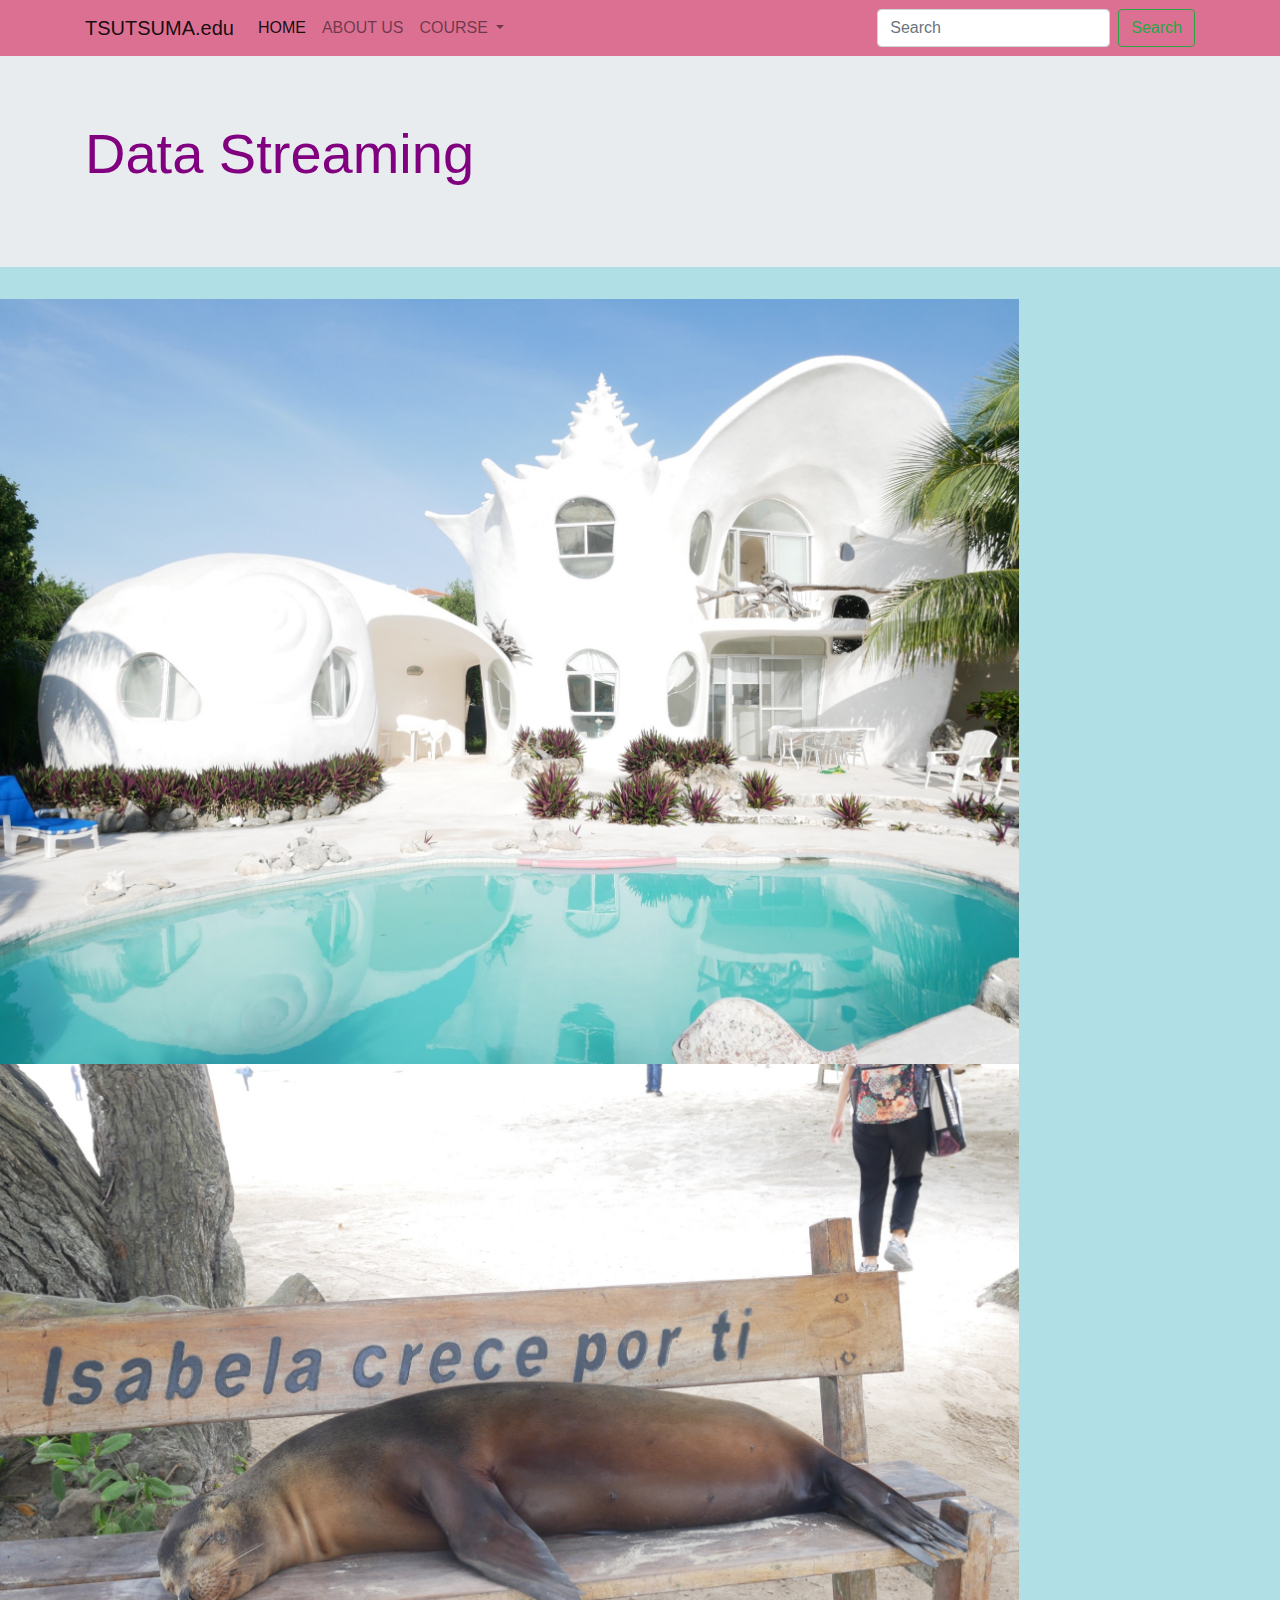
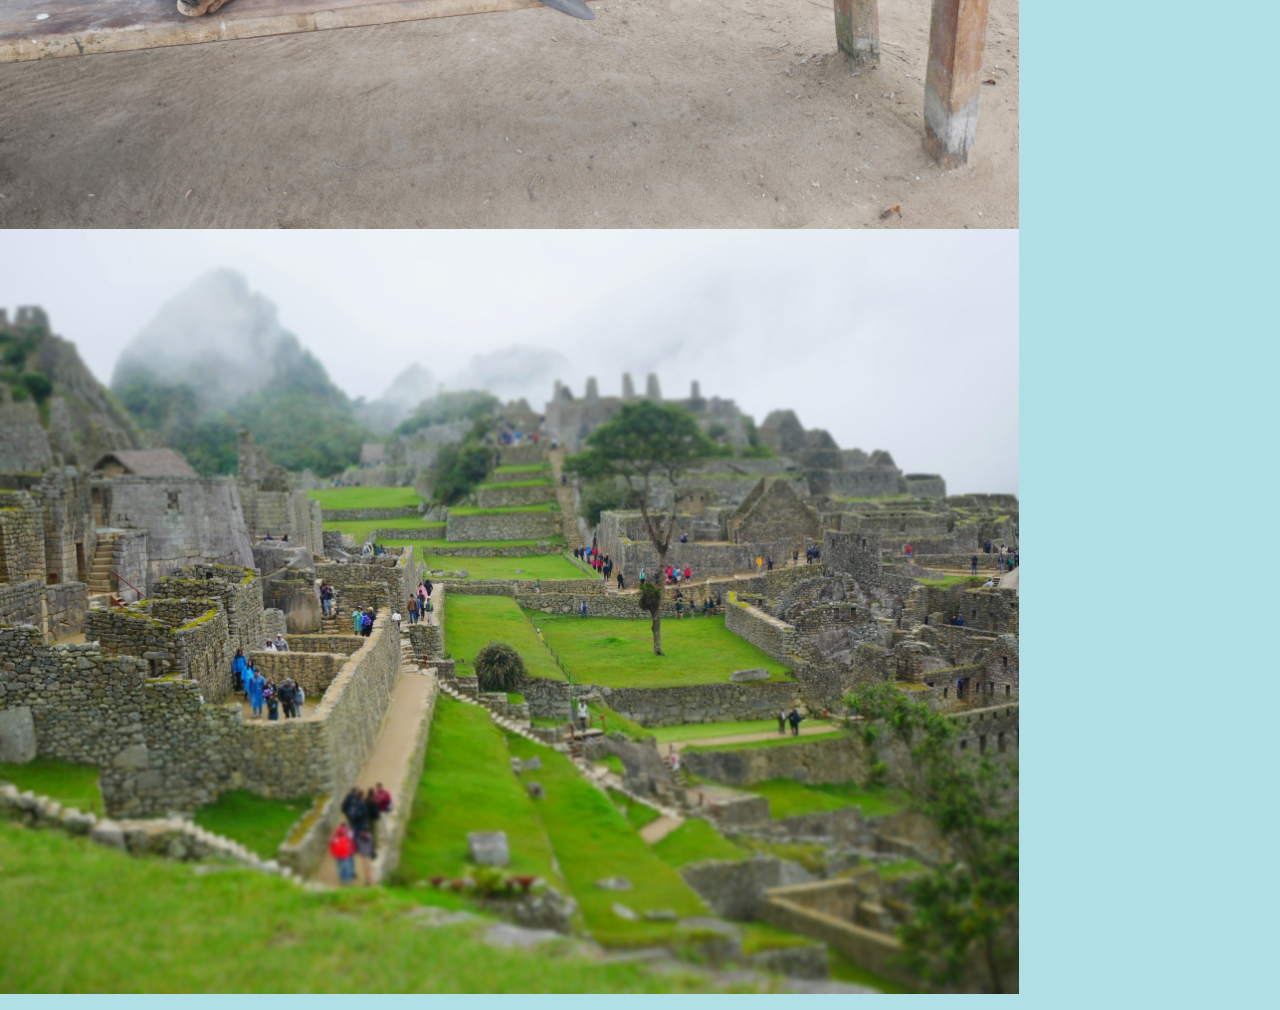
<file: page7.html>
<!DOCTYPE html>
<html lang="en">
<head>
    <meta charset="UTF-8">
    <meta name="viewport" content="width=device-width, initial-scale=1.0">
    <title>Tsutsuma.edu</title>
<!-- Bootstrapを有効にするためにやること①　CSS貼り付け CSSへのリンクをここで飛ばす -->
<link rel="stylesheet" href="https://stackpath.bootstrapcdn.com/bootstrap/4.4.1/css/bootstrap.min.css" integrity="sha384-Vkoo8x4CGsO3+Hhxv8T/Q5PaXtkKtu6ug5TOeNV6gBiFeWPGFN9MuhOf23Q9Ifjh" crossorigin="anonymous">    
<!-- my own CSS ※bootstrapより下に書くこと！-->
<link rel="stylesheet" href="style.css">
</head>
<body>
     <!-- bootstrap/conponents/navbarを貼り付け -->

     <nav class="navbar navbar-expand-lg navbar-light bg-light">
        <div class="container">  
              <!-- Navberのタイトル表示 -->
              <a class="navbar-brand" href="#">TSUTSUMA.edu</a>
              <button class="navbar-toggler" type="button" data-toggle="collapse" data-target="#navbarSupportedContent" aria-controls="navbarSupportedContent" aria-expanded="false" aria-label="Toggle navigation">
              <span class="navbar-toggler-icon"></span>
              </button>
          
              <div class="collapse navbar-collapse" id="navbarSupportedContent">
              <ul class="navbar-nav mr-auto">
                  <li class="nav-item active">
              <!-- Navber１個目 -->
                  <a class="nav-link" href="index.html">HOME <span class="sr-only">(current)</span></a>
                  </li>
                  <li class="nav-item">
              <!-- ２個目 -->
                  <a class="nav-link" href="page3.html">ABOUT US</a>
                  </li>
              <!-- 押すと選択できるやつ -->
                  <li class="nav-item dropdown">
                  <!-- これタイトル -->
                      <a class="nav-link dropdown-toggle" href="#" id="navbarDropdown" role="button" data-toggle="dropdown" aria-haspopup="true" aria-expanded="false">
                      COURSE
                  </a>
                  <!-- メニュー内容　選択肢 -->
                <div class="dropdown-menu" aria-labelledby="navbarDropdown">
                    <a class="dropdown-item" href="page4.html">Data Analyst</a>
                    <a class="dropdown-item" href="page5.html">Predictive Analytics for Business</a>
                    <a class="dropdown-item" href="page6.html">Marketing Analyst</a>
                    <a class="dropdown-item" href="page7.html">Data Streaming</a>
                    <div class="dropdown-divider"></div>
                    <a class="dropdown-item" href="page2.html">more</a>
                </div>
                 
              </ul>
              <form class="form-inline my-2 my-lg-0">
                  <input class="form-control mr-sm-2" type="search" placeholder="Search" aria-label="Search">
                  <button class="btn btn-outline-success my-2 my-sm-0" type="submit">Search</button>
              </form>
              </div>
       </div>
        </nav>
        <!-- 貼り付け終わり -->
    <!-- BootstrapのJumbotron貼り付け -->
    <div class="jumbotron jumbotron-fluid">
        <div class="container">
          <h1 class="display-4"> Data Streaming</h1>
          <p class="lead"></p>
        </div>
      </div>
      <!-- 貼り付け終わり -->
        <p>
        <img src= "P1010366.jpg">
        <img src= "P1010777.jpg">
        <img src= "P1020361.jpg">

 <!-- Bootstrapを有効にするためにやること② JSのlink貼り付け -->
 <script src="https://code.jquery.com/jquery-3.4.1.slim.min.js" integrity="sha384-J6qa4849blE2+poT4WnyKhv5vZF5SrPo0iEjwBvKU7imGFAV0wwj1yYfoRSJoZ+n" crossorigin="anonymous"></script>
 <script src="https://cdn.jsdelivr.net/npm/popper.js@1.16.0/dist/umd/popper.min.js" integrity="sha384-Q6E9RHvbIyZFJoft+2mJbHaEWldlvI9IOYy5n3zV9zzTtmI3UksdQRVvoxMfooAo" crossorigin="anonymous"></script>
 <script src="https://stackpath.bootstrapcdn.com/bootstrap/4.4.1/js/bootstrap.min.js" integrity="sha384-wfSDF2E50Y2D1uUdj0O3uMBJnjuUD4Ih7YwaYd1iqfktj0Uod8GCExl3Og8ifwB6" crossorigin="anonymous"></script>
 
</body>
</html>
</file>
<file: style.css>
.bg-light {
    background-color: palevioletred!important;
}
body {background-color: powderblue;}

h1 {
  color: purple;
  font-size: 35px;
}
h2 {
   color: plum; 
}
h3 {
    color: palevioletred;
}
p {
    color: violet;
}
img {
    height: 765px;
}
</file>
